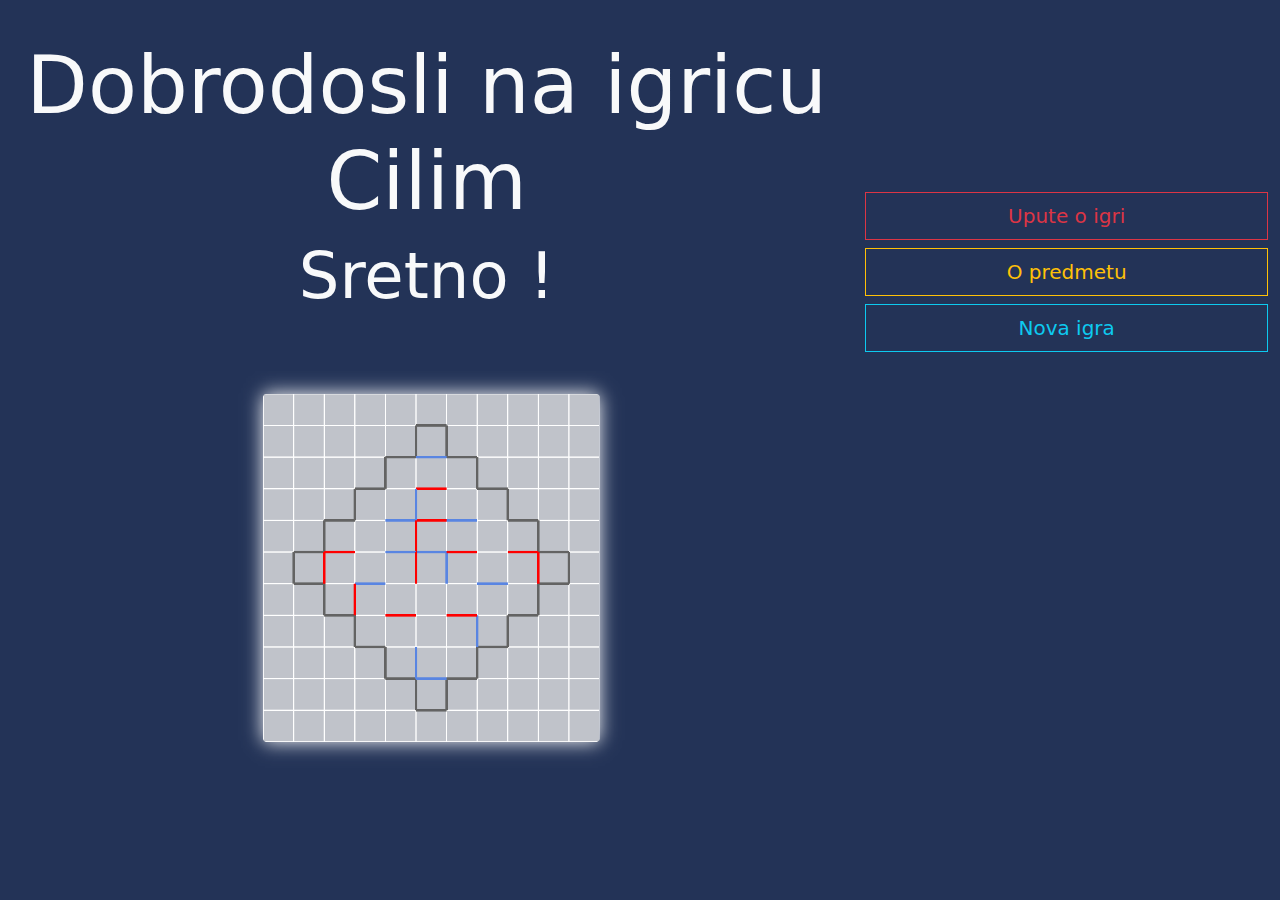
<file: index.html>
<!DOCTYPE html>
<html lang="en">

<head>
    <meta charset="UTF-8">
    <meta name="viewport" content="width=device-width, initial-scale=1.0">

    <title>Cilim</title>

    <link rel="stylesheet" href="https://cdnjs.cloudflare.com/ajax/libs/font-awesome/5.15.1/css/all.min.css" />
    <link href="https://cdn.jsdelivr.net/npm/bootstrap@5.0.0-beta1/dist/css/bootstrap.min.css" rel="stylesheet" />

    <link rel="stylesheet" href="CSS/style.css">


</head>

<body>




    <!-- Pocetna strana , uvod sa izbornikom -->
    <div id="uvod">

        <div class="text-center" style="margin-top:3%;">
            <h1 class="display-1 text-light ">
                Dobrodosli na igricu Cilim
            </h1>
            <h1 class="display-3 text-light ">Sretno !</h1>
            <img src="CSS/slikeCanvas/pocetna.png" class="mt-5" width="400" height="400" alt="">
        </div>


        <div class="container col-sm-4" style="margin-top:15%" id="upute-predmet-novaigra">
            <div class="d-flex flex-column">
                <button type="button" id="upute-igra" class="btn btn-outline-danger btn-lg">Upute o igri</button>
                <button type="button" id="o-predmetu" class="btn btn-outline-warning mt-2 btn-lg">O predmetu</button>
                <a href="velicina-polja.html" id="nova-igra" class="btn btn-outline-info mt-2  btn-lg">Nova igra</a>
            </div>
        </div>



    </div>
    <div class="modal1" id="modal1">
        <div class="card ">
            <div class="d-flex bg-danger">
                <h1>Upute o igri</h1>
                <span class="span1" onclick="ukloniModal1()"> &times;</span>
            </div>
            <section style="font-size:20px;">

                <p class="lead">Igra se sastoji od kvadratića poredanih u obliku "baklave" . Okvir je
                    označen posebnom bojom, te se igra odvija unutar baklave (ćilima). Dva igrača igraju naizmjenično.
                </p>
                <br>
                <p class="lead">Svaki igrač u svom potezu bira jednu neoznačenu stranu kvadratića.Ukoliko korisnik
                    označi posljednju neoznačenu stranu kvadratića, <i>zatvara</i> kvadratić i označava ga svojim poljem
                    Ovo se može desiti samo ukoliko su tri strane već bile označene , te korisnik izabere preostalu
                    stranu.
                    Korisnik bira novu neoznačenu stranu sve dok zatvara kvadratiće. Kada korisnik izabere stranu tako
                    da ne zatvori kvadratić , drugi igrač preuzima potez </p>
                <br>
                <p class="lead">Igra se nastavlja sve do momenta kada posljednje polje ne bude označeno. Pobijedio je
                    igrač koji ima više zatvorenih kvadratića.</p>
            </section>
        </div>
    </div>
    <div class="modal2" id="modal2">
        <div class="card">
            <div class="d-flex bg-warning">
                <h1>Web programiranje</h1>
                <span class="span1" onclick="ukloniModal2()"> &times;</span>
            </div>
            <section>

                <ul class="navbar-nav" style="font-size:30px;">

                    <li class="nav-item">Predmet: Web programiranje</li>
                    <li class="nav-item">Profesor: Elmedin Selmanović</li>
                    <li class="nav-item">Asistent: Eldina Delalić</li>
                    <li class="nav-item">Studij: Stučni studiji, IT</li>
                    <li class="nav-item">Ustanova: Prirodno-matematički fakultet</li>
                    <li class="nav-item">Projekat: Ćilim </li>
                    <li class="nav-item">Podaci o studentu: Amir Čeljo , amir.celjo2@gmail.com </li>
                    <li class="nav-item">Mjesto i država: Sarajevo , Bosna i Hercegovina </li>


                </ul>

            </section>
        </div>
    </div>



    <script src="https://ajax.googleapis.com/ajax/libs/jquery/3.5.1/jquery.min.js"></script>
    <script src="https://maxcdn.bootstrapcdn.com/bootstrap/3.4.1/js/bootstrap.min.js"></script>

    <!-- Uvod -->
    <script src="JS/uvod.js"></script>


</body>

</html>
</file>
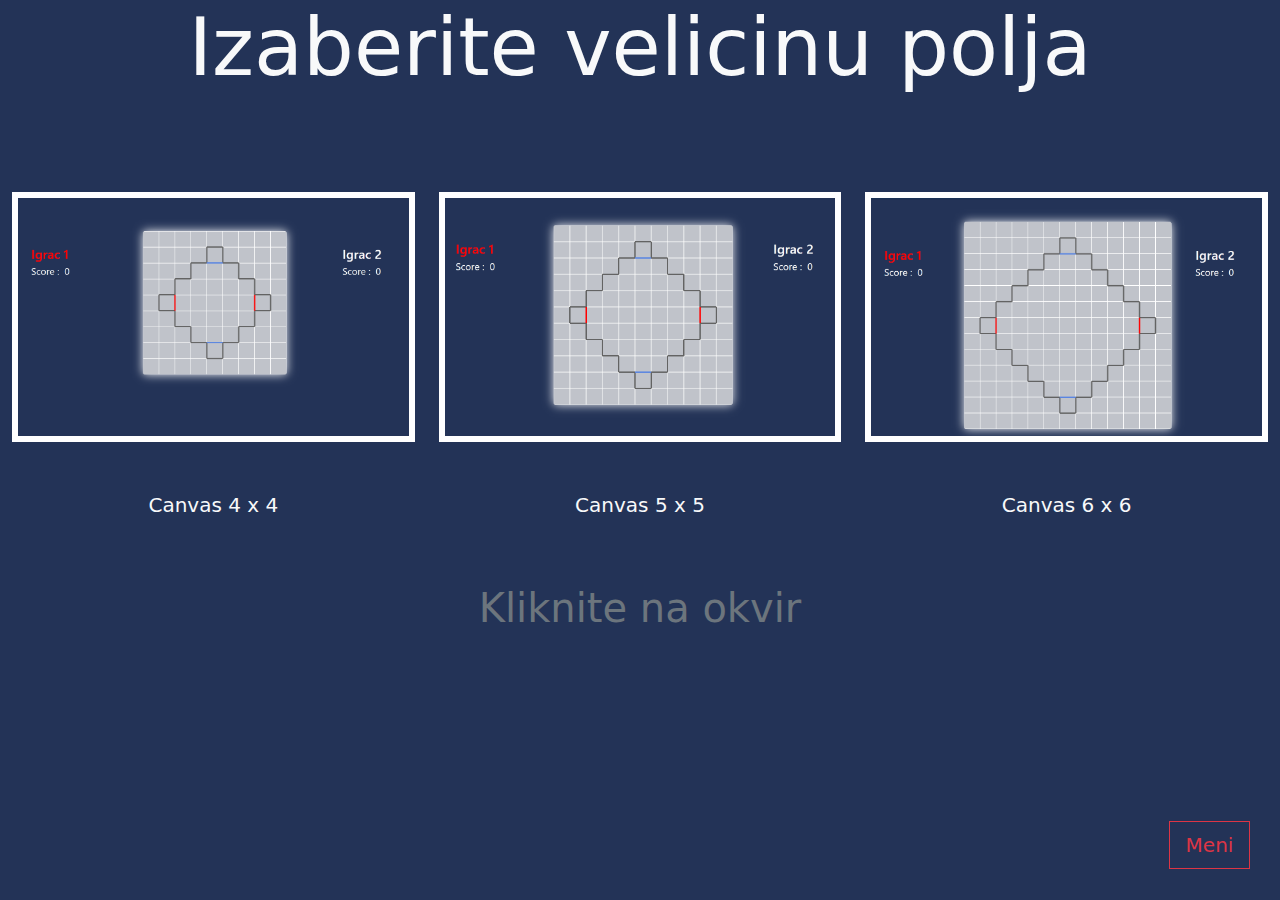
<file: velicina-polja.html>
<!DOCTYPE html>
<html lang="en">

<head>
    <meta charset="UTF-8">
    <meta name="viewport" content="width=device-width, initial-scale=1.0">
    <title>Cilim</title>
    <link rel="stylesheet" href="https://cdnjs.cloudflare.com/ajax/libs/font-awesome/5.15.1/css/all.min.css" />
    <link href="https://cdn.jsdelivr.net/npm/bootstrap@5.0.0-beta1/dist/css/bootstrap.min.css" rel="stylesheet" />

    <link rel="stylesheet" href="CSS/style.css">
    <style>
        #izbornik{
    position: absolute;
    bottom:3%;
    right:2%;
    text-decoration:none;
    
}
    </style>

</head>

<body>
    <div class="izaberi-polje" id="izaberi-polje">
        <h1 class="display-1 text-center text-light">
            Izaberite velicinu polja
        </h1>
        <div class="container-fluid">
            <div class="row mt-5 pt-5 ml-5 justify-content-md-center">
                <a href="kanvas4x4.html" class="col-sm-4" style="text-decoration:none">
                    <div id="slike1">
                        <div class="slike1"></div>
                        <p class="lead text-light text-center mt-5">Canvas 4 x 4</p>
                    </div>
                </a>
                <a href="kanvas5x5.html" class="col-sm-4 " style="text-decoration:none">
                    <div id="slike2">
                        <div class="slike2"></div>
                        <p class="lead text-light  text-center mt-5">Canvas 5 x 5</p>
                    </div>
                </a>
                <a href="kanvas6x6.html" class="col-sm-4 " style="text-decoration:none">
                    <div id="slike3">
                        <div class="slike3"></div>
                        <p class="lead text-light  text-center mt-5">Canvas 6 x 6</p>
                    </div>
                </a>
            </div>
            <h1 class="text-center text-secondary mt-5"> Kliknite na okvir</h1>
        </div>
    </div>
    <div class="flex-container " id="izbornik">
        
        <a href="index.html" class="m-1 btn btn-outline-danger btn-lg">Meni</a>
       
    </div>
</body>

</html>
</file>
<file: CSS/style.css>
/* Svi elemeti budu "uokvireni" u velicinu i sirinu roditelja npr body tako da nema overflow */
* {

    box-sizing: border-box;
    margin: 0;
    padding: 0;

}

body {
    /* background: url("../bckg.jpg")no-repeat center center/cover; */
    background: #233357;
    overflow: hidden;
}

#uvod {
    display: flex;
    position: absolute;
    z-index: 1000;
    background-color: #233357;
    width: 100%;
    height: 100vh;
}


.izaberi-polje{
    
    background-color: #233357;
    width:100%;
    height:100vh;
}
.form-group,.btn,.form-control{
    border-radius:0;
}
#igrac_1::first-letter{
    text-transform:uppercase ;
}
#igrac_2::first-letter{
    text-transform:uppercase ;
}

span{
    margin-left: 8px;
}
.modal1{
    display: none;

}
.modal2{
    display:none;
}
.modal1,.modal2,.modal3{
    position: absolute;
    z-index:1001;
    width:100%;
    height:100vh;
    background-color: rgba(0, 0, 0, 0.589);
    padding:10%;

}
.span1{
    position: absolute;
    top:0;
    right:2%;
    font-size:25px;
    cursor: pointer;
}

.slike1{
    background:url("slikeCanvas/smCanvas.png")no-repeat center center/cover;
    width:100%;
    height:250px;
    border:.4rem solid white;
 
    /* margin-left: 32%; */
    
}

.slike2{
    background:url("slikeCanvas/mdCanvas.png")no-repeat center center/cover;
    width:100%;
    height:250px;
    border:.4rem solid white;
  
    /* margin-left: 32%; */
}
.slike3{
    background:url("slikeCanvas/lgCanvas.png")no-repeat center center/cover;
    width:100%;
    height:250px;
    border:.4rem solid white;
   
    /* margin-left: 32%; */
}
.slike1:hover,.slike2:hover,.slike3:hover{
    /* opacity: 0.3; */
    cursor: pointer;
    border:.4rem solid red;
    transition:.5s ease-out;
}
#upute-predmet-novaigra{
    display: block;
}
@media(max-width:600px){
    #content{
        width: 90%;
        top:80%;
    }
    .igrac1{

        padding-left: 0%; 
 
  
    }
    .igrac2{

        padding-left: 0%;
  

    }
}
</file>
